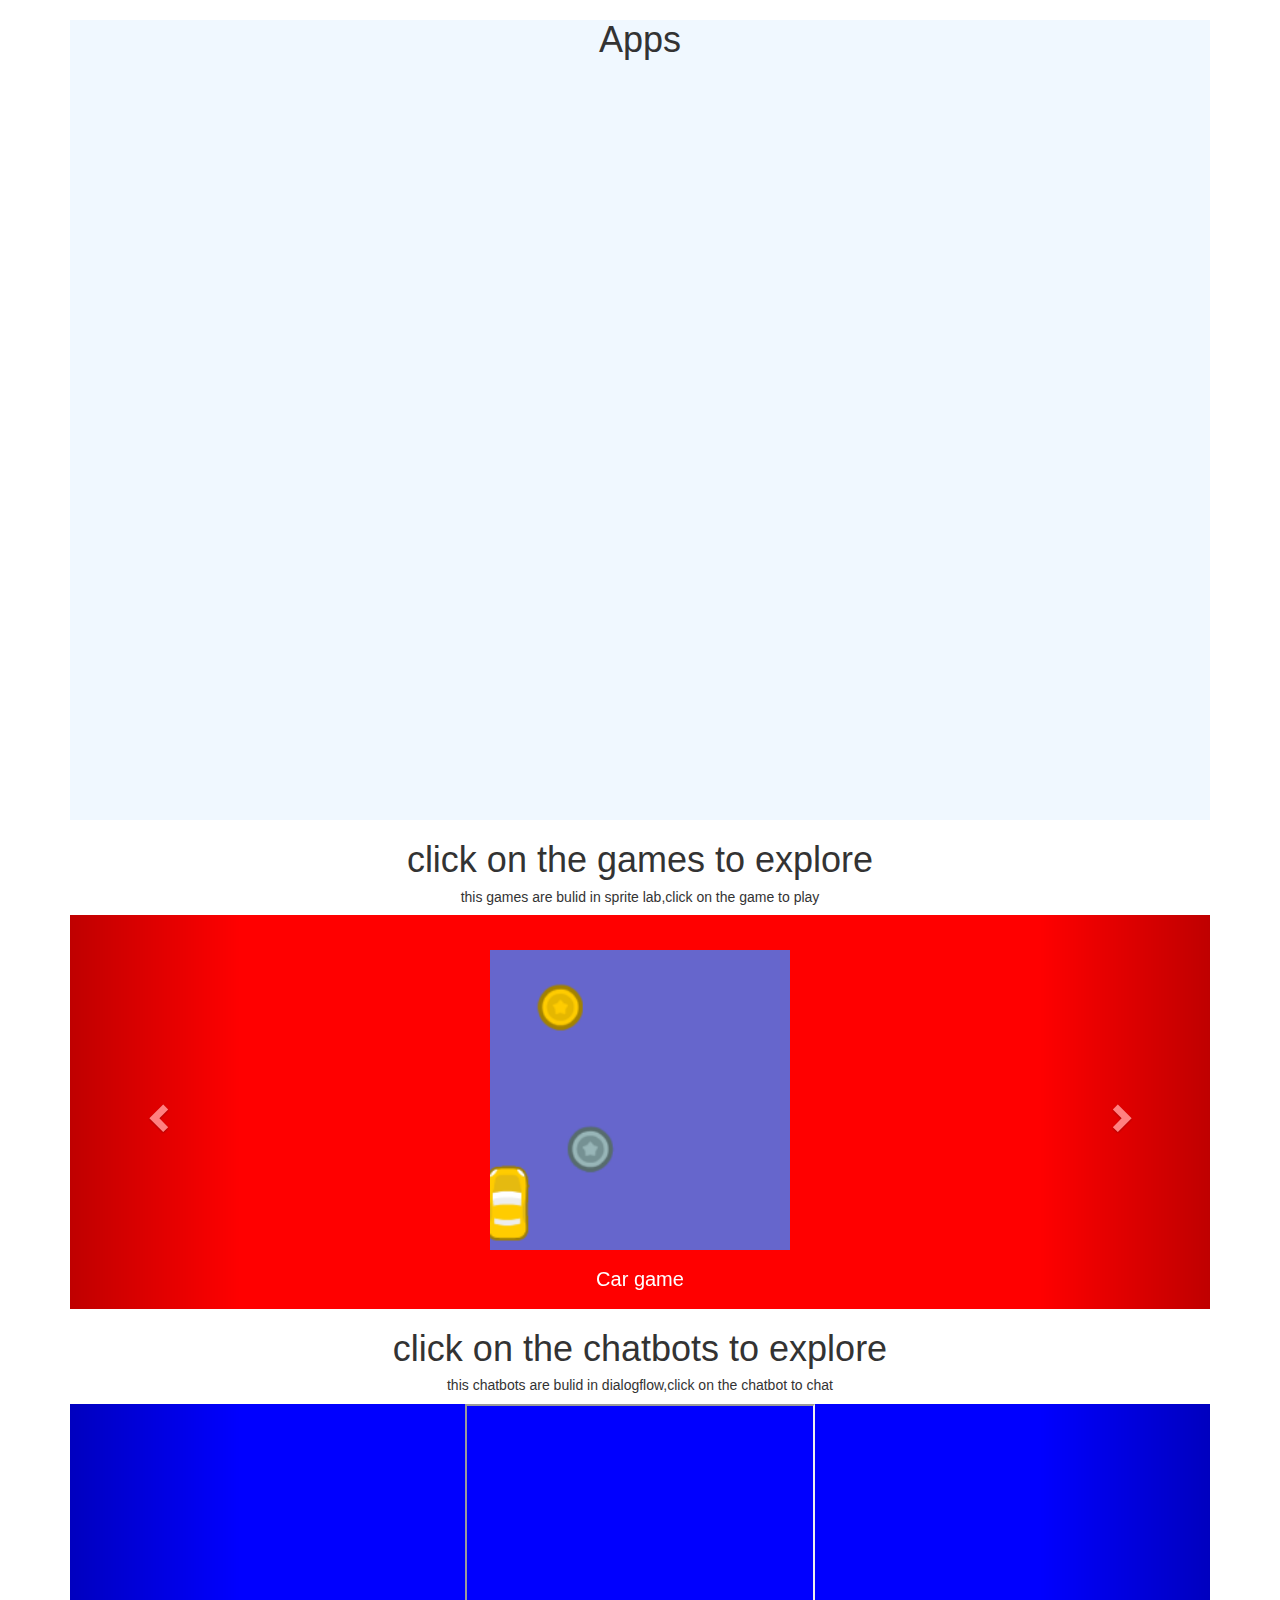
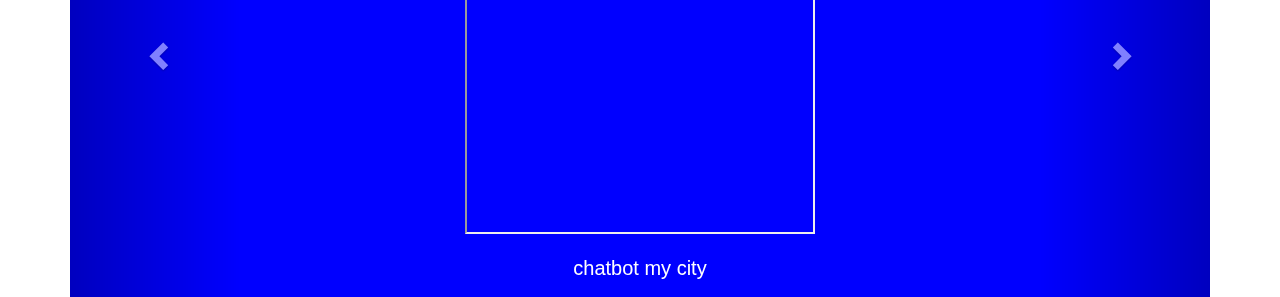
<file: index.html>
<!DOCTYPE html>
<html lang="en">
<head>
  <title>Bootstrap Example</title>
  <meta charset="utf-8">
  <link rel="stylesheet" type="text/css" href="style.css">
  <link rel="stylesheet" href="https://maxcdn.bootstrapcdn.com/bootstrap/3.4.0/css/bootstrap.min.css">
  <script src="https://ajax.googleapis.com/ajax/libs/jquery/3.4.1/jquery.min.js"></script>
  <script src="https://maxcdn.bootstrapcdn.com/bootstrap/3.4.0/js/bootstrap.min.js"></script>
</head>
<body>

<div class="container">

    <section id="app">
        <h1>Apps</h1>
        <div class="line"></div>
        <iframe width="400" height="620" style="border: 0px;" src="https://studio.code.org/projects/applab/AmAIOlod-80aGvVFcBdbfjebPGUlVaYjI8ECZcJtZks/embed"></iframe>
        <iframe width="400" height="620" style="border: 0px;" src="https://studio.code.org/projects/applab/U9AQsuLnTixFr5caYUBM9qmkuaPCvmuWblFMcUPrC14/embed"></iframe>
    </section>

<!--
Start your code from here
-->
    <h1>click on the games to explore</h1>
    <h5>this games are bulid in sprite lab,click on the game to play</h5>
    <div class="carousel slide" id="myCarousel">
     <div class="carousel-inner">
        <div class="item active">
         <center>
            <a href="https://studio.code.org/projects/spritelab/crU2BKaKuZdBv0pE0Dfc8QYCea51ibAqodZdehmNTKg" target="_blank">
             <img src="Car_game.png" class="img-responsive">
             </a>
             <div class="carousel-content">
             <p>Car game</p>
             </div>
            </center>
         </div>
         <div class="item">
         <center>
            <a href="https://studio.code.org/projects/spritelab/nT4Dxpv8z3SA18sUwa31AvxC8ZbVPAwShLyvqNfEHUk" target="_blank">
             <img src="Winne_Pooh.png" class="img-responsive">
             </a>
             <div class="carousel-content">
             <p>Phoo game</p>
             </div>
            </center>
         </div>
         <a class="left carousel-control" href="#myCarousel" data-slide="prev">
         <span class="glyphicon glyphicon-chevron-left"></span>
         </a>
         <a class="right carousel-control" href="#myCarousel" data-slide="next">
         <span class="glyphicon glyphicon-chevron-right"></span>
         </a>
        </div>
    </div>
    
    <h1>click on the chatbots to explore</h1>
    <h5>this chatbots are bulid in dialogflow,click on the chatbot to chat</h5>
    <div class="carousel slide" id="myCarousel1">
     <div class="carousel-inner">
        <div class="item active">
         <center>
           <iframe allow="microphone;" width="350" height="430" src="https://console.dialogflow.com/api-client/demo/embedded/78171af5-8e26-4b56-b601-0e1c0d4ba595"> </iframe>
             <div class="carousel-content">
             <p>chatbot my city</p>
             </div>
            </center>
         </div>
         <div class="item">
         <center>
            <iframe allow="microphone;" width="350" height="430" src="https://console.dialogflow.com/api-client/demo/embedded/13cb2611-3fa6-488c-97e5-c41625f657af"> </iframe>
             <div class="carousel-content">
             <p>greetingbot</p>
             </div>
            </center>
         </div>
         <a class="left carousel-control" href="#myCarousel1" data-slide="prev">
         <span class="glyphicon glyphicon-chevron-left"></span>
         </a>
         <a class="right carousel-control" href="#myCarousel1" data-slide="next">
         <span class="glyphicon glyphicon-chevron-right"></span>
         </a>
        </div>
    </div>
    

</div>

</body>
</html>
</file>
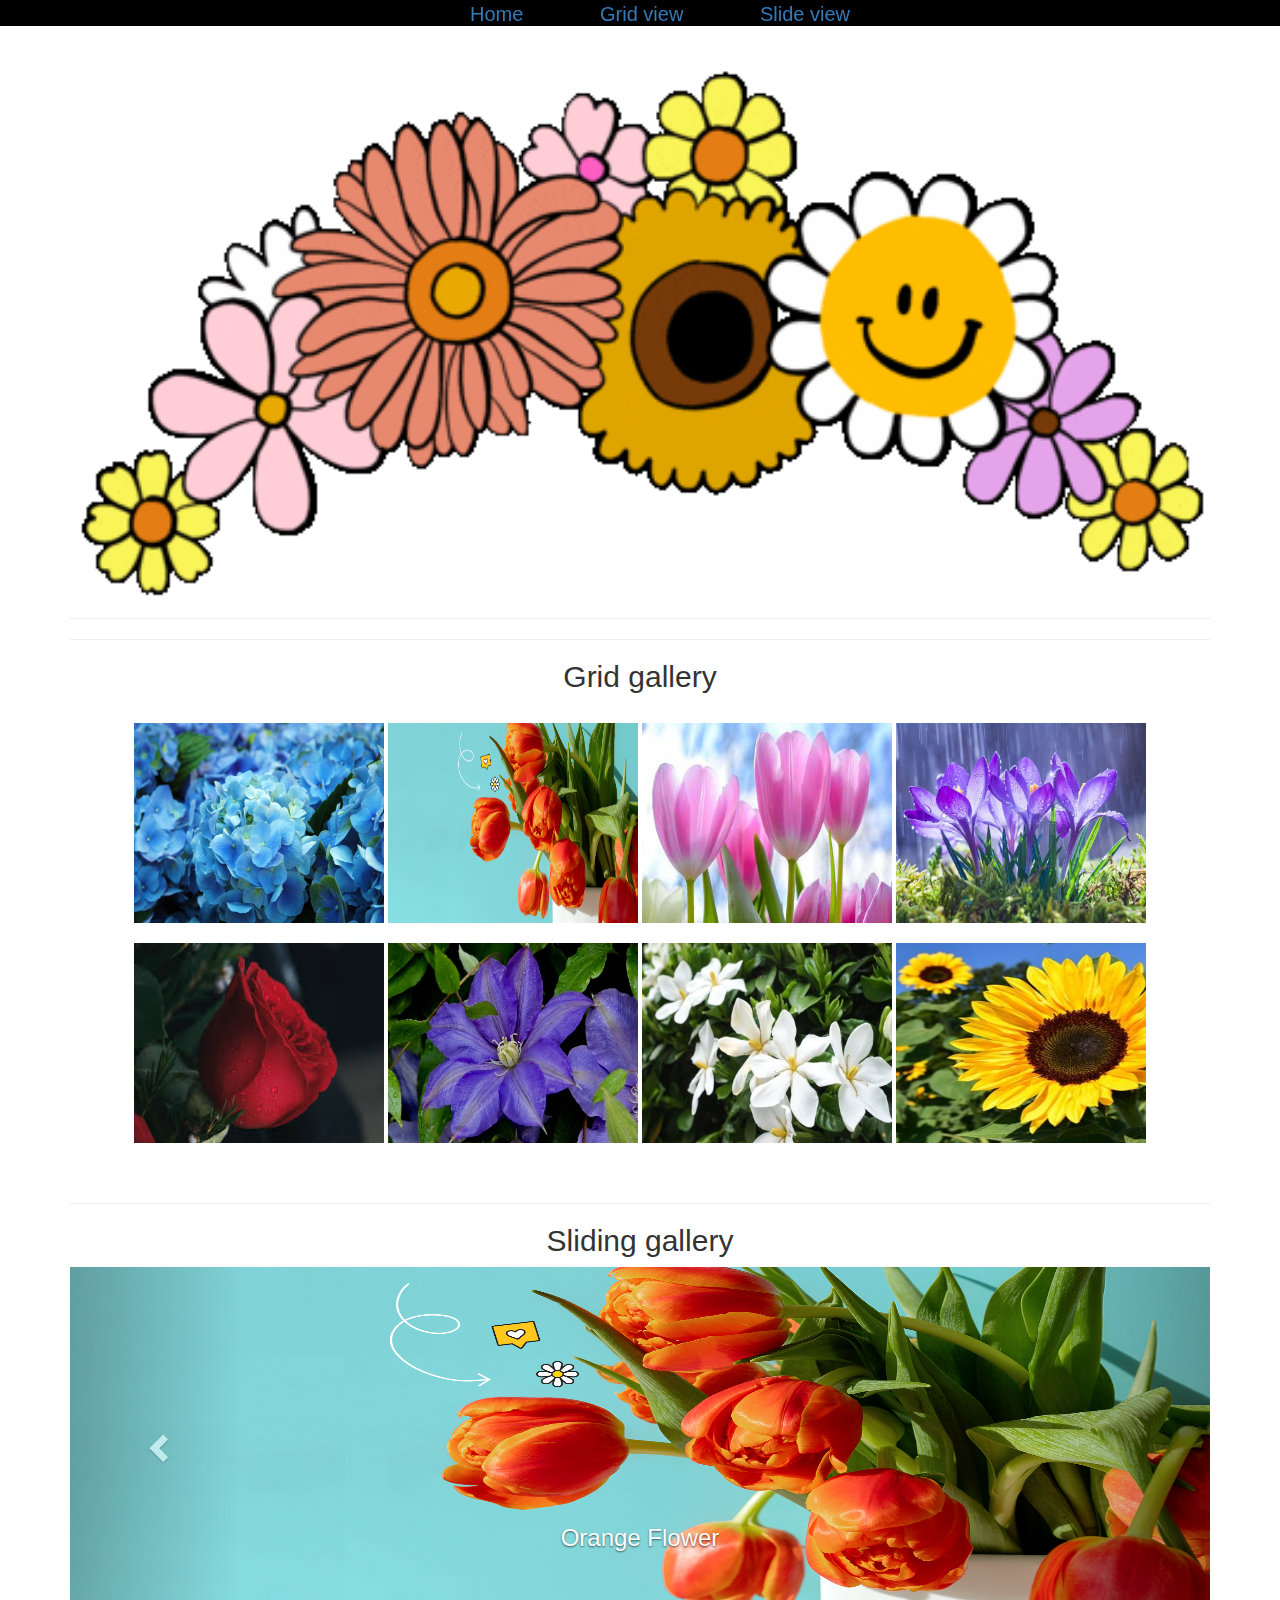
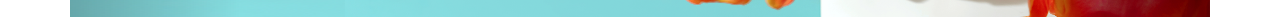
<file: photogallery/index.html>
<html><head>
	<title>Photo Gallery</title>
<meta name="viewport" content="width=device-width, initial-scale=1">

<link rel="stylesheet" href="https://maxcdn.bootstrapcdn.com/bootstrap/3.4.0/css/bootstrap.min.css">

<script src="https://ajax.googleapis.com/ajax/libs/jquery/3.4.1/jquery.min.js"></script>

<script src="https://maxcdn.bootstrapcdn.com/bootstrap/3.4.0/js/bootstrap.min.js"></script>

<link rel="stylesheet" href="https://cdnjs.cloudflare.com/ajax/libs/font-awesome/4.7.0/css/font-awesome.min.css">

<link rel="stylesheet" href="style.css">

</head>

	<body><h3>


    <center>   
    <ul class="menu1">
      <li class="links"><a href="#home">Home</a></li>
        <li class="links"><a href="#">Grid view</a></li>
        <!--add Grids in href as href="#Grids"-->
        <li class="links"><a href="#">Slide view</a></li>
        <!--add Slides in href as href="#Slides"-->
		    
    </ul>
</center>
</h3>


<div class="container">
    <section id="home">
    <div class="page-header">
  		<h2 class="text-capitalize"></h2>
        <img id="img1" src="flowers.gif" class="img-responsive">
    </div>
          </section>
       <!---->
   <hr style="width: 100%;">
     <section id="Grids">
        <h2> Grid gallery</h2>   
          <br>
         <script src=""></script>
          <div class="row">
              <img class="img2" src="blue.jpg">
              <img class="img2" src="Orange.png">
              <img class="img2" src="Pink tulip.jpg">
              <img class="img2" src="purple.jpg">
              <br><br>	
            </div>
          <div class="row">
            <img class="img2" src="Red rose.jpg">
            <img class="img2" src="violet.jpg">
            <img class="img2" src="White.jpg">
            <img class="img2" src="yellow.jpg">
             </div>
             
 </section>
   
    <br>
    <br>
     <hr style="width: 100%;">
    
      
       <!-- Left and right controls -->
    <section id="Slides">
       <h2>Sliding gallery</h2>
      <div id="myCarousel" class="carousel slide" data-ride="carousel">
   
    <!-- Wrapper for slides -->
    <div class="carousel-inner">

      <div class="item">
        <img class="img-responsive" src="blue.jpg" alt="Blue" style="width:100%;">
        <div class="carousel-caption">
          <h3>Blue Flower</h3>
          <p></p>
        </div>
      </div>

      <div class="item active">
        <img class="img-responsive" src="Orange.png" alt="Orange" style="width:100%;">
        <div class="carousel-caption">
          <h3>Orange Flower</h3>
          <p></p>
        </div>
      </div>
    
      <div class="item">
        <img class="img-responsive" src="Pink tulip.jpg" alt="Pink" style="width:100%;">
        <div class="carousel-caption">
          <h3>Pink Tulip</h3>
          <p></p>
        </div>
      </div>
         <div class="item">
        <img class="img-responsive" src="purple.jpg" alt="Purple" style="width:100%;">
        <div class="carousel-caption">
          <h3>Purple Flower</h3>
          <p></p>
        </div>
      </div>
         <div class="item">
        <img class="img-responsive" src="Red rose.jpg" alt="Red" style="width:100%;">
        <div class="carousel-caption">
          <h3>Red Rose</h3>
          <p></p>
        </div>
      </div>
         <div class="item">
        <img class="img-responsive" src="violet.jpg" alt="Violet" style="width:100%;">
        <div class="carousel-caption">
          <h3>Violet Flower</h3>
          <p></p>
        </div>
      </div>
         <div class="item">
        <img class="img-responsive" src="White.jpg" alt="White" style="width:100%;">
        <div class="carousel-caption">
          <h3>White Flower</h3>
          <p></p>
        </div>
      </div>
         <div class="item">
        <img class="img-responsive" src="yellow.jpg" alt="Yellow" style="width:100%;">
        <div class="carousel-caption">
          <h3>Yellow Flower</h3>
          <p></p>
        </div>
      </div>
    </div>

    <!-- Left and right controls -->
    <a class="left carousel-control" href="#myCarousel" data-slide="prev">
      <span class="glyphicon glyphicon-chevron-left"></span>
      <span class="sr-only">Previous</span>
    </a>
    <a class="right carousel-control" href="#myCarousel" data-slide="next">
      <span class=""></span>
        <!--add glyphicon glyphicon-chevron-right here-->
      <span class="sr-only">Next</span>
    </a>
  </div>
    </section>
        </div>



</body></html>
</file>
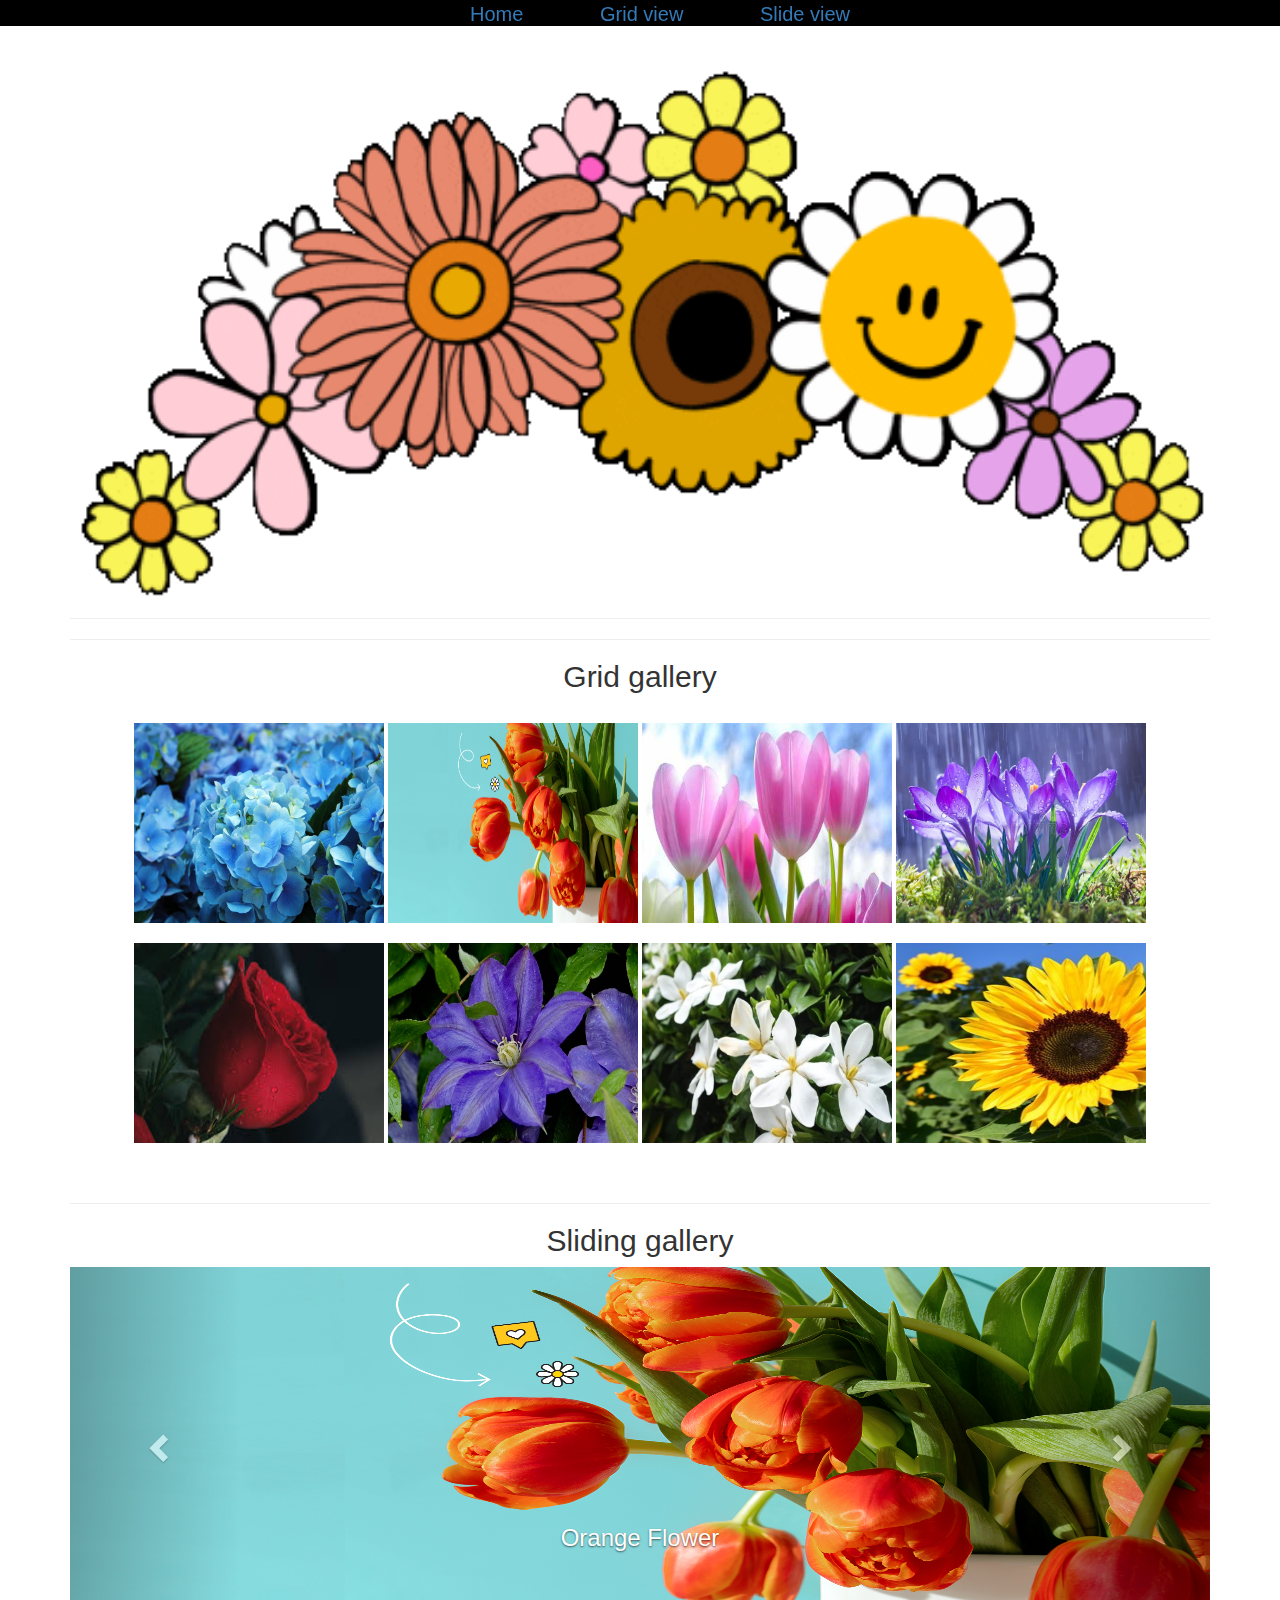
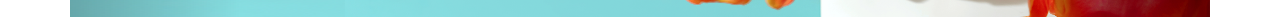
<file: photogalleryright/index.html>
<html><head>
	<title>Photo Gallery</title>
<meta name="viewport" content="width=device-width, initial-scale=1">

<link rel="stylesheet" href="https://maxcdn.bootstrapcdn.com/bootstrap/3.4.0/css/bootstrap.min.css">

<script src="https://ajax.googleapis.com/ajax/libs/jquery/3.4.1/jquery.min.js"></script>

<script src="https://maxcdn.bootstrapcdn.com/bootstrap/3.4.0/js/bootstrap.min.js"></script>

<link rel="stylesheet" href="https://cdnjs.cloudflare.com/ajax/libs/font-awesome/4.7.0/css/font-awesome.min.css">

<link rel="stylesheet" href="style.css">

</head>

	<body><h3>


    <center>   
    <ul class="menu1">
      <li class="links"><a href="#home">Home</a></li>
        <li class="links"><a href="#Grids">Grid view</a></li>
        <!--add Grids in href as href="#Grids"-->
        <li class="links"><a href="#Slides">Slide view</a></li>
        <!--add Slides in href as href="#Slides"-->
		    
    </ul>
</center>
</h3>


<div class="container">
    <section id="home">
    <div class="page-header">
  		<h2 class="text-capitalize"></h2>
        <img id="img1" src="flowers.gif" class="img-responsive">
    </div>
          </section>
       <!---->
   <hr style="width: 100%;">
     <section id="Grids">
        <h2> Grid gallery</h2>   
          <br>
         <script src=""></script>
          <div class="row">
              <img class="img2" src="blue.jpg">
              <img class="img2" src="Orange.png">
              <img class="img2" src="Pink tulip.jpg">
              <img class="img2" src="purple.jpg">
              <br><br>	
            </div>
          <div class="row">
            <img class="img2" src="Red rose.jpg">
            <img class="img2" src="violet.jpg">
            <img class="img2" src="White.jpg">
            <img class="img2" src="yellow.jpg">
             </div>
             
 </section>
   
    <br>
    <br>
     <hr style="width: 100%;">
    
      
       <!-- Left and right controls -->
    <section id="Slides">
       <h2>Sliding gallery</h2>
      <div id="myCarousel" class="carousel slide" data-ride="carousel">
   
    <!-- Wrapper for slides -->
    <div class="carousel-inner">

      <div class="item">
        <img class="img-responsive" src="blue.jpg" alt="Blue" style="width:100%;">
        <div class="carousel-caption">
          <h3>Blue Flower</h3>
          <p></p>
        </div>
      </div>

      <div class="item active">
        <img class="img-responsive" src="Orange.png" alt="Orange" style="width:100%;">
        <div class="carousel-caption">
          <h3>Orange Flower</h3>
          <p></p>
        </div>
      </div>
    
      <div class="item">
        <img class="img-responsive" src="Pink tulip.jpg" alt="Pink" style="width:100%;">
        <div class="carousel-caption">
          <h3>Pink Tulip</h3>
          <p></p>
        </div>
      </div>
         <div class="item">
        <img class="img-responsive" src="purple.jpg" alt="Purple" style="width:100%;">
        <div class="carousel-caption">
          <h3>Purple Flower</h3>
          <p></p>
        </div>
      </div>
         <div class="item">
        <img class="img-responsive" src="Red rose.jpg" alt="Red" style="width:100%;">
        <div class="carousel-caption">
          <h3>Red Rose</h3>
          <p></p>
        </div>
      </div>
         <div class="item">
        <img class="img-responsive" src="violet.jpg" alt="Violet" style="width:100%;">
        <div class="carousel-caption">
          <h3>Violet Flower</h3>
          <p></p>
        </div>
      </div>
         <div class="item">
        <img class="img-responsive" src="White.jpg" alt="White" style="width:100%;">
        <div class="carousel-caption">
          <h3>White Flower</h3>
          <p></p>
        </div>
      </div>
         <div class="item">
        <img class="img-responsive" src="yellow.jpg" alt="Yellow" style="width:100%;">
        <div class="carousel-caption">
          <h3>Yellow Flower</h3>
          <p></p>
        </div>
      </div>
    </div>

    <!-- Left and right controls -->
    <a class="left carousel-control" href="#myCarousel" data-slide="prev">
      <span class="glyphicon glyphicon-chevron-left"></span>
      <span class="sr-only">Previous</span>
    </a>
    <a class="right carousel-control" href="#myCarousel" data-slide="next">
      <span class="glyphicon glyphicon-chevron-right"></span>
        <!--add glyphicon glyphicon-chevron-right here-->
      <span class="sr-only">Next</span>
    </a>
  </div>
    </section>
        </div>



</body></html>
</file>
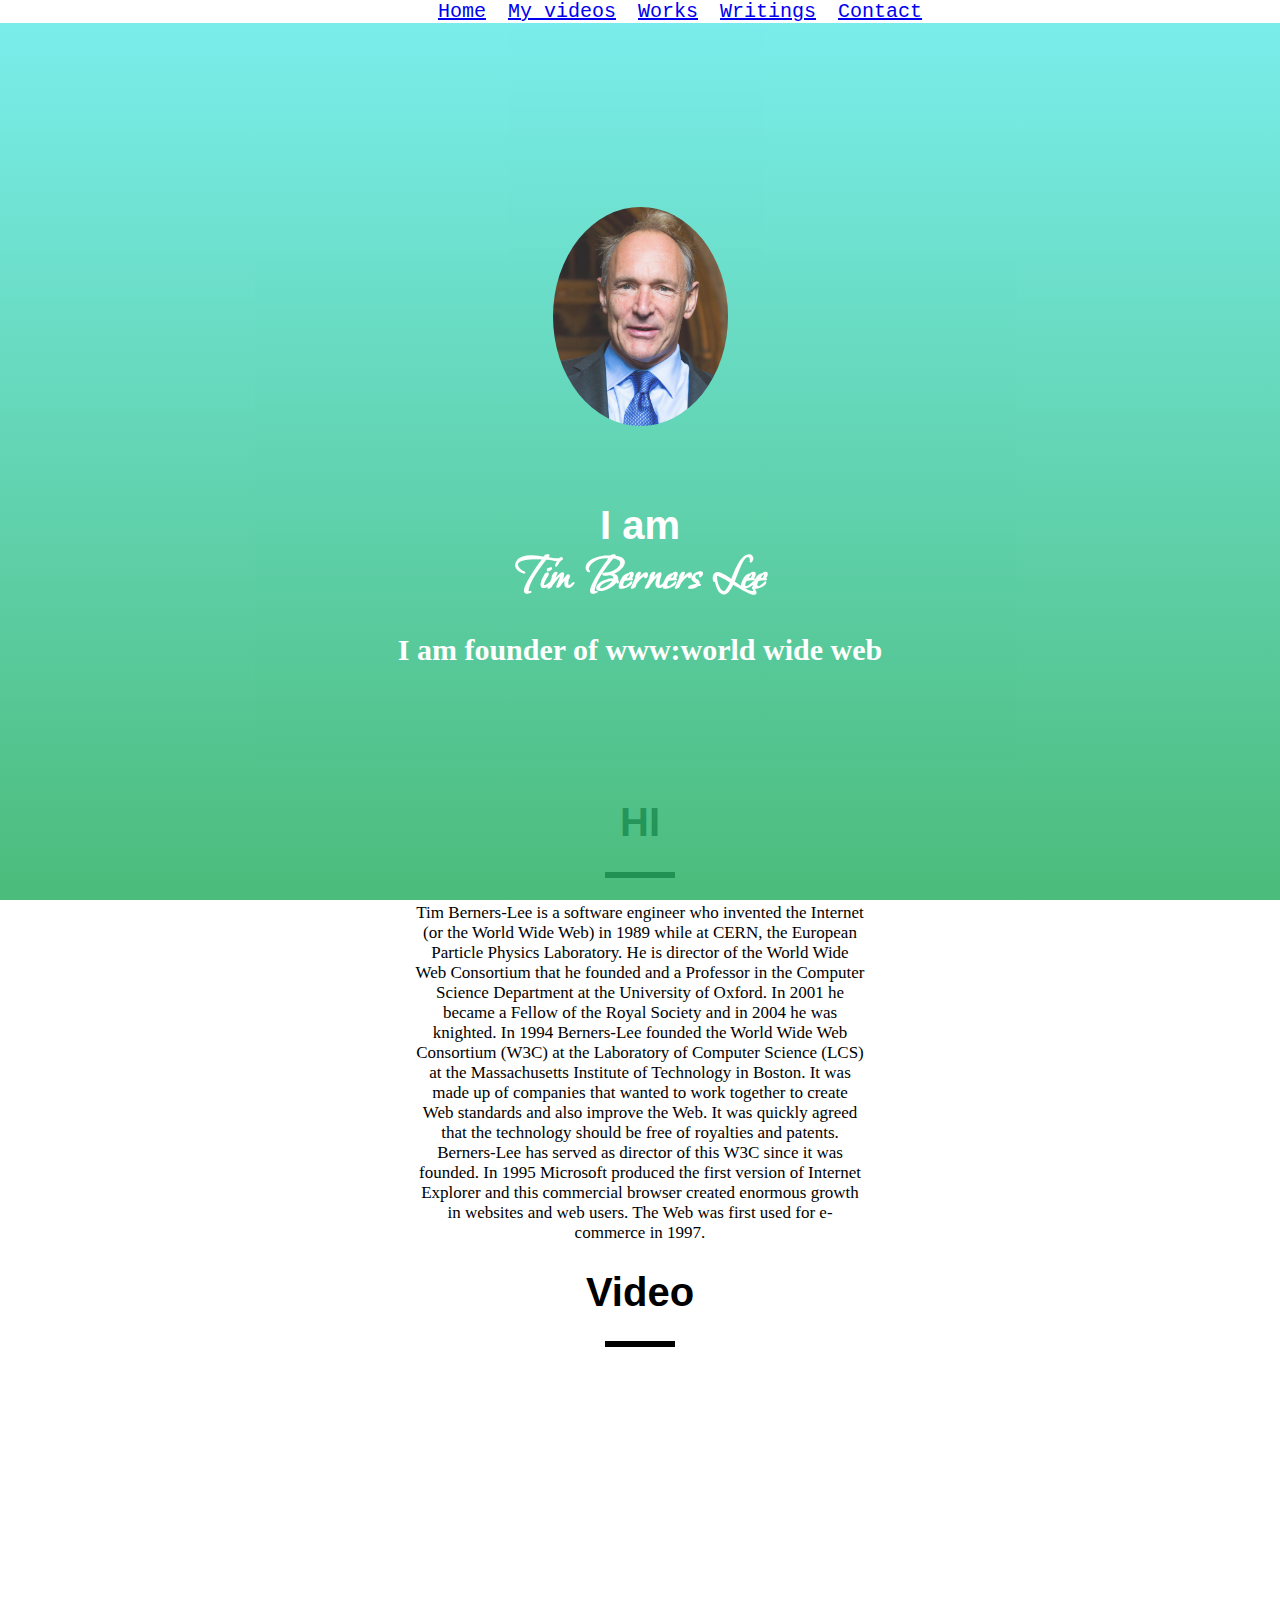
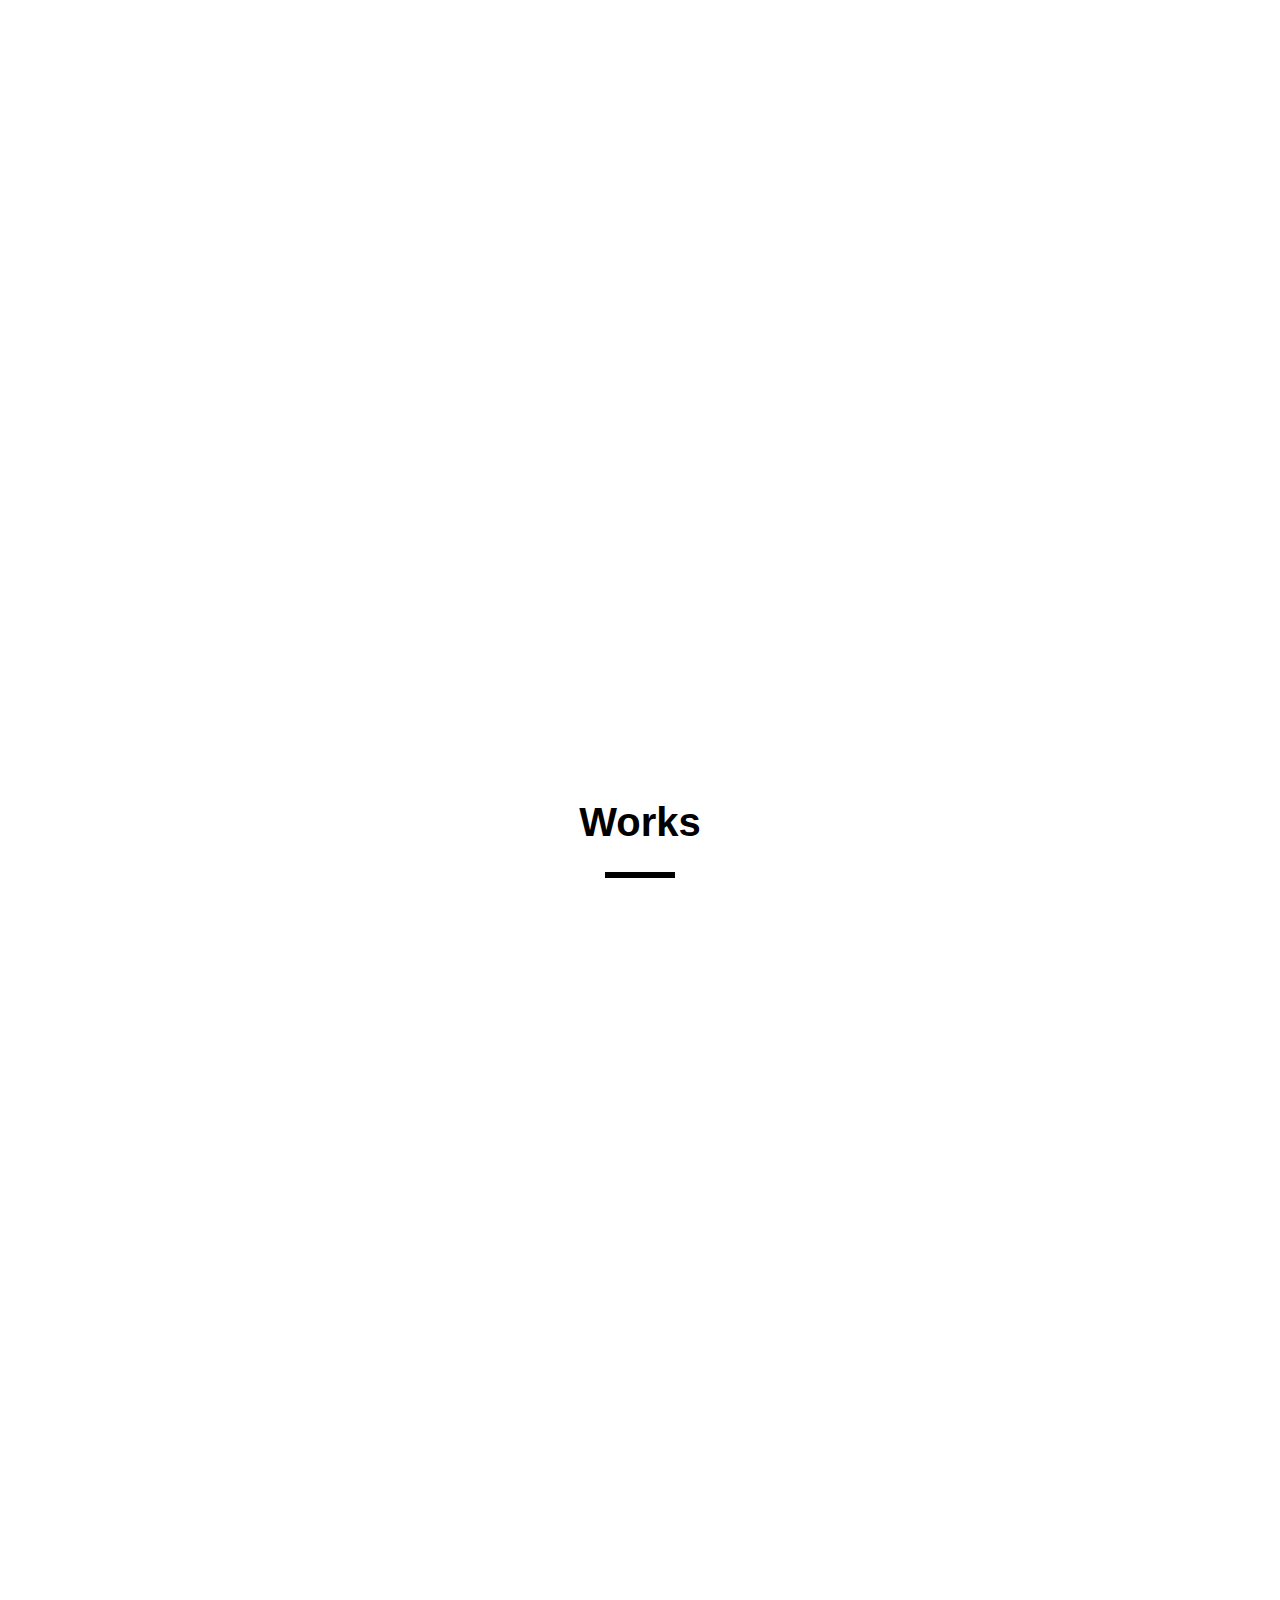
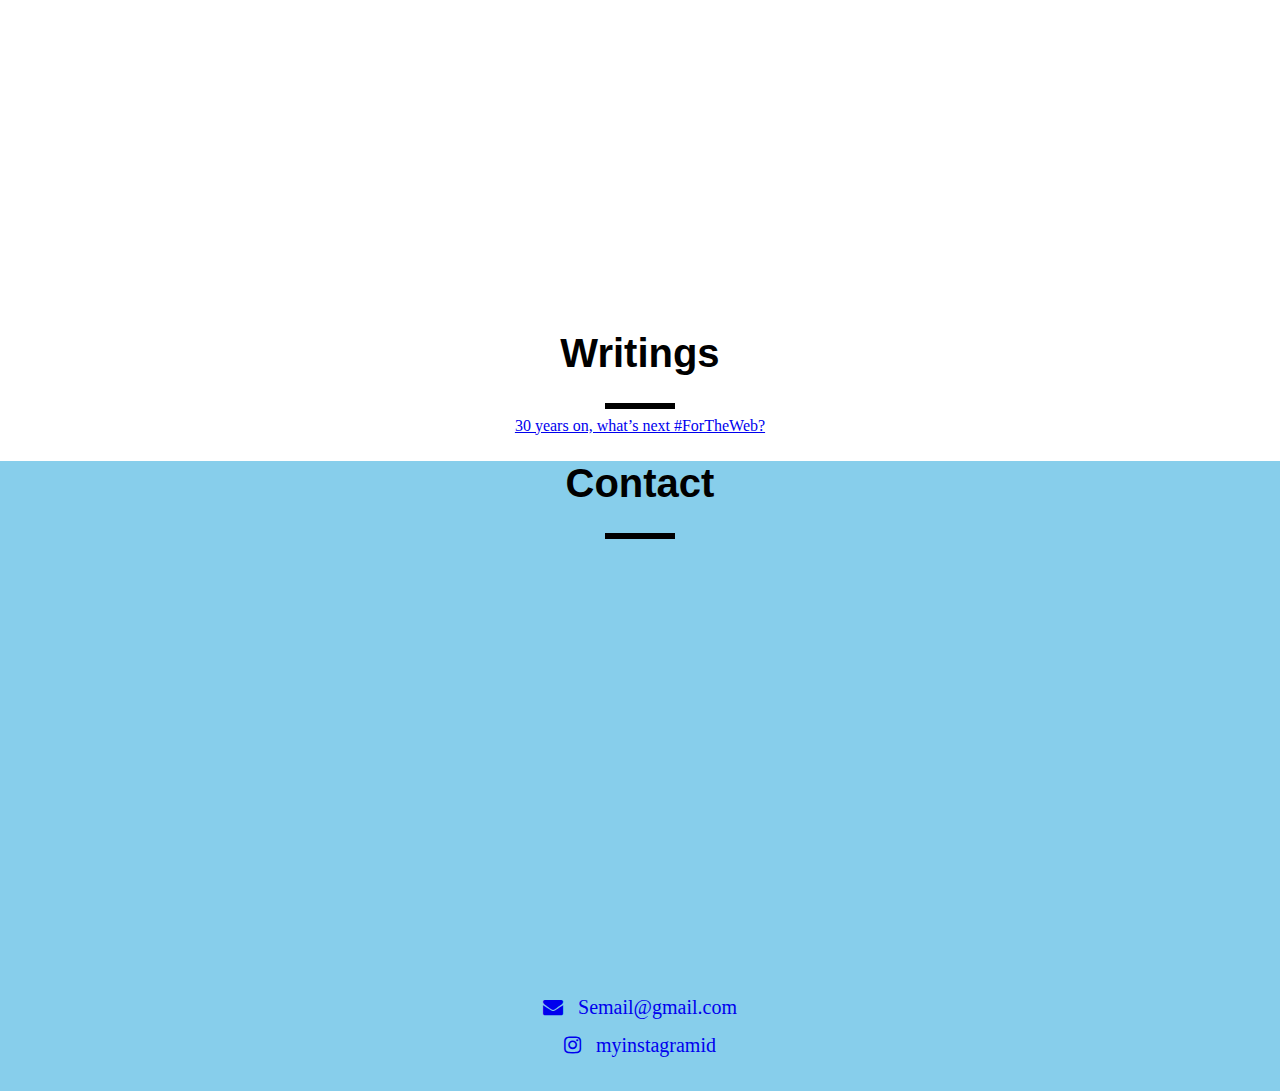
<file: timbernerslee/index.html>
<html>
    <head>
    
        <title>Tim Berners Lee</title>
     <link rel="stylesheet" href="style.css">
        <link href="https://fonts.googleapis.com/css2?family=Bonheur+Royale&display=swap" rel="stylesheet">
        <link rel="stylesheet" href="https://cdnjs.cloudflare.com/ajax/libs/font-awesome/4.7.0/css/font-awesome.min.css">
        
    </head>
     <body>
         <center>
         <ul class="menu">
             <li class="links"><a href="#welcome">Home</a></li>
             <li class="links"><a href="#video">My videos</a></li>
             <li class="links"><a href="#works">Works</a></li>
             <li class="links"><a href="#writings">Writings</a></li>
             <li class="links"><a href="#contact">Contact</a></li>
        </ul> 
         </center>
         
        <section id="welcome">
         <div class="parallax-inner">
            <img src="T.png" class="profile">
             <h1>I am <br> <span id="name">Tim Berners Lee</span></h1>
             <h2>I am founder of www:world wide web </h2>
             
            </div>
         </section>
         <section id="bio">
         <h1>HI</h1>
             <div class="line"></div>
             <p>Tim Berners-Lee is a software engineer who invented the Internet (or the World Wide Web) in 1989 while at CERN, the European Particle Physics Laboratory. He is director of the World Wide Web Consortium that he founded and a Professor in the Computer Science Department at the University of Oxford. In 2001 he became a Fellow of the Royal Society and in 2004 he was knighted. In 1994 Berners-Lee founded the World Wide Web Consortium (W3C) at the Laboratory of Computer Science (LCS) at the Massachusetts Institute of Technology in Boston. It was made up of companies that wanted to work together to create Web standards and also improve the Web. It was quickly agreed that the technology should be free of royalties and patents. Berners-Lee has served as director of this W3C since it was founded. In 1995 Microsoft produced the first version of Internet Explorer and this commercial browser created enormous growth in websites and web users. The Web was first used for e-commerce in 1997.</p>
         </section>
         <section id="video">
         <h1>Video</h1>
             <div class="line"></div>
             <iframe width="900" height="500" src="https://www.youtube.com/embed/OM6XIICm_qo" title="YouTube video player" frameborder="0" allow="accelerometer; autoplay; clipboard-write; encrypted-media; gyroscope; picture-in-picture" allowfullscreen></iframe>
             <br>
             <br>
             <iframe width="900" height="500" src="https://www.youtube.com/embed/rCplocVemjo" title="YouTube video player" frameborder="0" allow="accelerometer; autoplay; clipboard-write; encrypted-media; gyroscope; picture-in-picture" allowfullscreen></iframe>
             
         </section>
         <section id="works">
         <h1>Works</h1>
             <div class="line"></div>
             <iframe width="900" height="1000" src="https://en.wikipedia.org/wiki/Tim_Berners-Lee#Career_and_research" frameborder="0"></iframe> <br> <br>
         </section>
         <section id="writings">
         <h1>Writings</h1>
             <div class="line"></div>
             <a class="Articles" href="https://webfoundation.org/2019/03/web-birthday-30/" target="_blank">30 years on, what’s next #ForTheWeb?</a>
         </section>
         <section id="contact">
         <h1>Contact</h1>
             <div class="line"></div>
             <iframe src="https://www.google.com/maps/embed?pb=!1m18!1m12!1m3!1d31078.90727854615!2d74.794426471684!3d13.171010956407184!2m3!1f0!2f0!3f0!3m2!1i1024!2i768!4f13.1!3m3!1m2!1s0x3bbcadd5cc77a3d3%3A0xc23502f192d441cd!2sMudarangady%2C%20Karnataka%20574113!5e0!3m2!1sen!2sin!4v1633168447813!5m2!1sen!2sin" width="600" height="450" style="border:0;" allowfullscreen="" loading="lazy"></iframe>
             <br>
             <div clas="contact1"> 
             <a href="mailto:email@gmail.com?Subject=hello">
                <i class="fa fa-envelope"> &nbsp;&nbsp;Semail@gmail.com</i> 
                 </a>
                 <br>
                 <br>
                 
                 <a href="https://www.instagram.com/">
                <i class="fa fa-instagram"> &nbsp;&nbsp;myinstagramid</i> 
                 </a>
                 
             </div>
             <br>
             <br>
             
         </section>
         
    
    </body>

</html>
</file>
<file: style.css>
#app {
    width: 100%;
    height: 800px;
    background-color: aliceblue;
}

.container
{
    text-align: center;
}

/*Start your code from here */
#myCarousel{
background-color: red;
}
#myCarousel img{
    height:300px;
    margin-top: 35px;
}
.carousel-inner p{
    margin-bottom: 15px;
    margin-top: 15px;
    color: white;
    font-size: 20px;
}
#myCarousel1{
background-color: blue;
}
#myCarousel1 img{
    height:300px;
    margin-top: 35px;
}
.carousel-inner p{
    margin-bottom: 15px;
    margin-top: 15px;
    color: white;
    font-size: 20px;
}
</file>
<file: photogallery/style.css>
.container
{
    text-align: center;
}
.menu1{
float:left;
list-style:none;
color:white;
position:fixed;
background:black;
width:100%;
margin-top:0px;
top:0px;
z-index:10;
}
.links{
display:inline;
font-size:20px;
padding-left:35px;
padding-right:35px;
}
#img1{
  width: 100%;
}
.img2{
    width: 250px;
    height: 200px;
}
.thumb{
  margin-top: 15px;
  margin-bottom: 15px;
}
.modal-content
{
  margin-top: 100px;
}

.img_modal
  {
    display: inline-block;
  }

.modal-body
{
    text-align: center
}
#contact iframe
{
    width: 100%;
}
.contact_1 h3
{
    display: inline;
}
.contact_1 a
{
    text-shadow: none;
}
#myCarousel
{
    background-color: red;
}

#myCarousel img
{
    height: 350px;
       }

.carousel-inner p
{
    margin-bottom: 15px;
    margin-top: 15px;
    color : white;
    font-size: 20px;
}
</file>
<file: photogalleryright/style.css>
.container
{
    text-align: center;
}
.menu1{
float:left;
list-style:none;
color:white;
position:fixed;
background:black;
width:100%;
margin-top:0px;
top:0px;
z-index:10;
}
.links{
display:inline;
font-size:20px;
padding-left:35px;
padding-right:35px;
}
#img1{
  width: 100%;
}
.img2{
    width: 250px;
    height: 200px;
}
.thumb{
  margin-top: 15px;
  margin-bottom: 15px;
}
.modal-content
{
  margin-top: 100px;
}

.img_modal
  {
    display: inline-block;
  }

.modal-body
{
    text-align: center
}
#contact iframe
{
    width: 100%;
}
.contact_1 h3
{
    display: inline;
}
.contact_1 a
{
    text-shadow: none;
}
#myCarousel
{
    background-color: red;
}

#myCarousel img
{
    height: 350px;
       }

.carousel-inner p
{
    margin-bottom: 15px;
    margin-top: 15px;
    color : white;
    font-size: 20px;
}
</file>
<file: timbernerslee/style.css>
body{
    text-align:center;
    margin: 0;
    padding-top: 800px;
    
}
.profile{
    width: 175px; 
    margin-bottom:50px;
    border-radius: 50%;
    
}
#welcome{
    position: absolute;
    overflow: hidden;
    height: 800px;
    color: #FFFFFF;
    left: 0;
    top: 0;
    bottom: 0;
    right: 0;
    opacity: 0.83;
    background: linear-gradient(#60ebeb 0%, #27ae60 100%);
    display: table;
    width: 100%;
    height: 100%;
    z-index: 8;
    
}



h1{
    
font-size:  40px;
    line-heigth: 1.2;
    font-family: 'Lato' , sans-serif;
    font-weigth: 300;
}

#name{
    font-size:50px;
    line-heigth: 1.2;
    font-family: 'Bonheur Royale', cursive;
}

h2{
    font-size: 30px;
    font-weigth: 300px;
    line-height:  1.2;
    font family: monospace
}
        
#bio {
    
    
    text-align: center;
    font-size: 42px;
}

.line{
    height:  6px;
    background-color: #000;
    width: 70px;
    margin:  8px auto;
}


p{
    max-width:  450px;
    margin:  25px auto;
    font-size:  17px;
    line-heigth: 1.3;
}

.parallax-inner{
    
    display:  table-cell;
    position: relative;
    text-align:  center;
    vertical-align: middle;
    
}
.menu{
    list-style: none;
    font-family: fantasy;
    position: fixed;
    top:0px;
    margin-top: 0px;
    width: 100%;
    background: white;
    z-index: 9;
    cursor: pointer;
    
    
}
.links{
   display: inline;
    color:pink;
    padding-left:9px;
    padding-right: 9px;
    padding-top: 5px;
    padding-bottom: 5px;
    font-size: 20px;
    font-family: monospace;
   
}
.links:hover{
    background-color: red;
    
    
}
html{scroll-behavior: smooth;}
#contact iframe {
    width: 100%;
    
}
#contact {
 background-color: skyblue;
    
}
#contact a{
  font-size: 20px;
      
}
</file>
